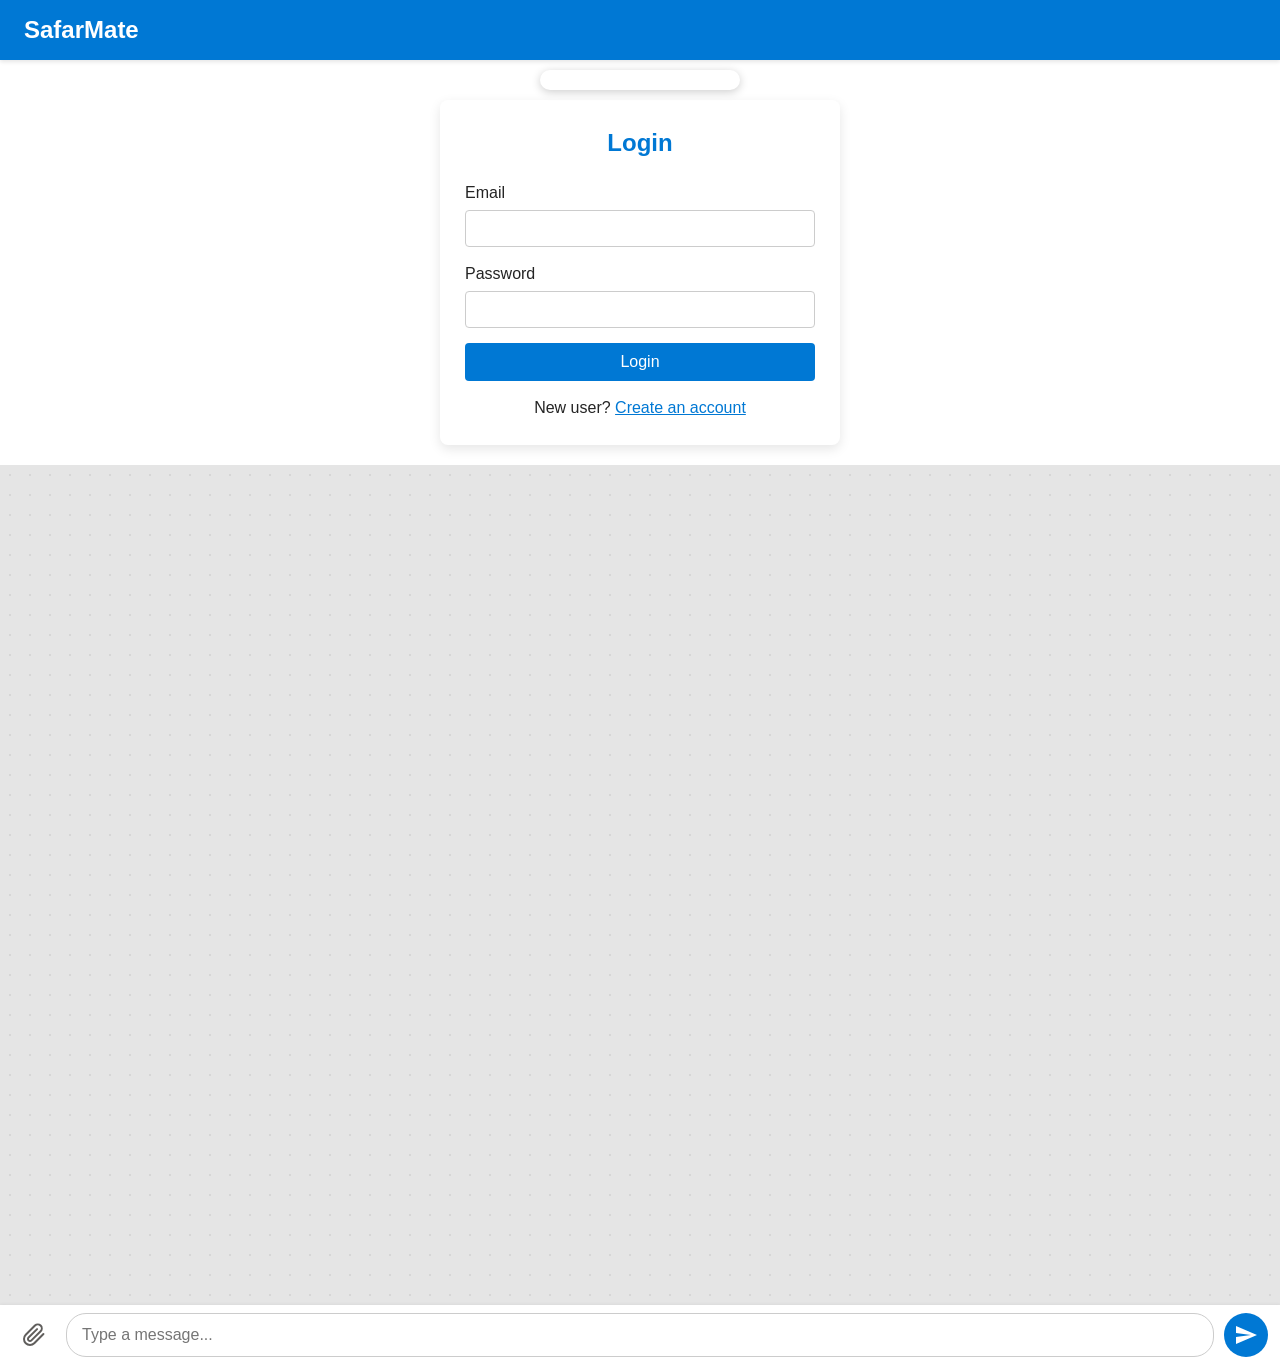
<file: app/Static/index.html>
<!DOCTYPE html>
<html lang="en">
<head>
    <meta charset="UTF-8">
    <meta name="viewport" content="width=device-width, initial-scale=1.0">
    <title>SafarMate</title>
    <link rel="stylesheet" href="style.css">
</head>
<body>

    <header>
        <h1>SafarMate</h1>
        <button id="logout-button" class="hidden" style="background:none; border:1px solid white; color:white; padding:5px 10px; border-radius:4px; cursor:pointer;">Logout</button>
    </header>

    <main>
        <div id="message-area"></div>

        <section id="login-view">
            <h2 style="text-align:center; margin-bottom:20px; color:var(--app-header-bg);">Login</h2>
            <form id="login-form">
                <div class="form-group">
                    <label for="login-email">Email</label>
                    <input type="email" id="login-email" name="username" required>
                </div>
                <div class="form-group">
                    <label for="login-password">Password</label>
                    <input type="password" id="login-password" name="password" required>
                </div>
                <button type="submit">Login</button>
            </form>
            <p style="margin-top:15px; text-align:center;">New user? <a href="#" id="show-signup-link">Create an account</a></p>
        </section>

        <section id="signup-view" class="hidden">
            <h2 style="text-align:center; margin-bottom:20px; color:var(--app-header-bg);">Sign Up</h2>
            <form id="signup-form">
                <div class="form-group">
                    <label for="signup-email">Email</label>
                    <input type="email" id="signup-email" required>
                </div>
                <div class="form-group">
                    <label for="signup-password">Password</label>
                    <input type="password" id="signup-password" required>
                </div>
                <button type="submit">Create Account</button>
            </form>
            <p style="margin-top:15px; text-align:center;">Already have an account? <a href="#" id="show-login-link">Login</a></p>
        </section>

        <section id="dashboard-view" class="hidden">
            <div class="chat-background-wrapper">
                <div id="posts-container">
                </div>
            </div>

            <footer id="input-area">
                <form id="create-post-form">
                    <input type="file" id="file-input" style="display: none;" accept="image/*,video/*">
                    
                    <label for="file-input" class="file-upload-label" title="Attach Image/Video" style="cursor: pointer; display: flex; align-items: center; justify-content: center;">
                        <svg viewBox="0 0 24 24" width="24" height="24" stroke="currentColor" stroke-width="2" fill="none" stroke-linecap="round" stroke-linejoin="round">
                            <path d="M21.44 11.05l-9.19 9.19a6 6 0 0 1-8.49-8.49l9.19-9.19a4 4 0 0 1 5.66 5.66l-9.2 9.19a2 2 0 0 1-2.83-2.83l8.49-8.48"></path>
                        </svg>
                    </label>

                    <textarea id="post-content" rows="1" placeholder="Type a message..."></textarea>
                    
                    <button type="submit" title="Send">
                        <svg viewBox="0 0 24 24" width="24" height="24" fill="currentColor">
                            <path d="M2.01 21L23 12 2.01 3 2 10l15 2-15 2 .01 7z"></path>
                        </svg>
                    </button>
                </form>
            </footer>
        </section>
    </main>

    <script src="app.js"></script>
</body>
</html>
</file>
<file: app/Static/style.css>
/* --- Blue & White Theme --- */

:root {
    --app-header-bg: #0078D4;       /* Strong Blue */
    --app-accent: #005A9E;          /* Darker Blue */
    --app-background: #E5E5E5;      /* Neutral Gray/White background */
    --app-my-bubble: #D1E8FF;       /* Light Blue for my posts */
    --app-other-bubble: #FFFFFF;    /* White for others */
    --app-text-primary: #242424;
    --app-text-secondary: #605e5c;
    --app-form-bg: #F3F2F1;
    --app-delete-red: #d13438;
}

/* Basic Reset & Font */
* {
    box-sizing: border-box;
    margin: 0;
    padding: 0;
}

body {
    font-family: "Segoe UI", Roboto, Helvetica, Arial, sans-serif;
    color: var(--app-text-primary);
    line-height: 1.5;
    overflow: hidden; 
}

/* Header */
header {
    background: var(--app-header-bg);
    padding: 1rem 1.5rem;
    display: flex;
    justify-content: space-between;
    align-items: center;
    color: white;
    position: fixed;
    top: 0;
    left: 0;
    right: 0;
    z-index: 1000;
    box-shadow: 0 2px 4px rgba(0, 0, 0, 0.1);
    height: 60px;
}

header h1 {
    color: white;
    font-size: 1.5rem;
}

.hidden {
    display: none;
}

/* --- Login/Signup Cards --- */
main {
    padding: 0;
    margin: 0;
}

section#login-view,
section#signup-view {
    background: white;
    border-radius: 8px;
    padding: 25px;
    box-shadow: 0 4px 12px rgba(0, 0, 0, 0.1);
    max-width: 400px;
    margin: 100px auto 20px auto;
}

/* --- Fullscreen Chat Layout --- */
section#dashboard-view {
    padding: 0;
    margin: 0;
    background: none;
    box-shadow: none;
    border: none;
    border-radius: 0;
    display: flex;
    flex-direction: column;
    height: 100vh;
    width: 100vw;
}

.chat-background-wrapper {
    flex-grow: 1;
    background-color: var(--app-background);
    /* Subtle geometric pattern or just solid color */
    background-image: radial-gradient(#d6d6d6 1px, transparent 1px);
    background-size: 20px 20px;
    overflow-y: auto;
    padding-top: 70px;
    padding-bottom: 70px;
}

#posts-container {
    display: flex;
    flex-direction: column;
    gap: 12px;
    padding: 0 10px;
}

/* --- Input Footer --- */
#input-area {
    flex-shrink: 0;
    background: white;
    padding: 8px 12px;
    box-shadow: 0 -1px 3px rgba(0,0,0,0.05);
}

#create-post-form {
    display: flex;
    align-items: flex-end; 
    gap: 10px;
}

/* File Input Styles */
.file-upload-label {
    cursor: pointer;
    color: var(--app-text-secondary);
    padding: 10px;
    display: flex;
    align-items: center;
    justify-content: center;
    transition: color 0.2s;
}

.file-upload-label:hover {
    color: var(--app-accent);
}

#post-content {
    flex-grow: 1;
    border: 1px solid #ccc;
    border-radius: 20px;
    padding: 10px 15px;
    font-size: 1rem;
    line-height: 1.4;
    resize: none; 
    max-height: 120px; 
    overflow-y: auto;
    font-family: inherit;
}

#create-post-form button[type="submit"] {
    flex-shrink: 0;
    background: var(--app-header-bg);
    color: white;
    border: none;
    border-radius: 50%;
    width: 44px;
    height: 44px;
    padding: 0;
    cursor: pointer;
    display: flex;
    align-items: center;
    justify-content: center;
    transition: background-color 0.2s;
}
#create-post-form button[type="submit"]:hover {
    background: var(--app-accent);
}

/* --- Post/Bubble Styling --- */
.post-card {
    width: fit-content;
    max-width: 75%;
    border: none;
    box-shadow: 0 1px 2px rgba(0, 0, 0, 0.1);
    border-radius: 12px;
    padding: 8px 12px;
    display: flex;
    flex-direction: column;
    position: relative;
}

.my-post {
    background-color: var(--app-my-bubble);
    align-self: flex-end;
    border-bottom-right-radius: 2px;
}

.other-post {
    background-color: var(--app-other-bubble);
    align-self: flex-start;
    border-bottom-left-radius: 2px;
}

.post-author {
    font-weight: bold;
    color: var(--app-accent); /* Blue for names */
    font-size: 0.85rem;
    margin-bottom: 4px;
}

.my-post .post-author {
    display: none;
}

.post-content-body {
    font-size: 1rem;
    word-wrap: break-word;
}

/* Media inside posts */
.post-media {
    margin-top: 5px;
    margin-bottom: 5px;
    max-width: 100%;
    border-radius: 8px;
    display: block;
    max-height: 300px;
    object-fit: cover;
}

.post-bubble-footer {
    display: flex;
    justify-content: space-between;
    align-items: center;
    margin-top: 5px;
}

.post-actions {
    display: flex;
    align-items: center;
    gap: 8px;
}

.post-timestamp {
    font-size: 0.7rem;
    color: var(--app-text-secondary);
    margin-left: 10px;
    align-self: flex-end;
}

.post-actions button {
    background: transparent;
    border: none;
    padding: 2px;
    font-size: 1.1rem;
    cursor: pointer;
    color: var(--app-text-secondary);
}

.post-actions .votes {
    font-weight: bold;
    font-size: 0.85rem;
    color: var(--app-text-primary);
}

.post-actions .delete-btn {
    font-size: 0.9rem;
    color: var(--app-delete-red);
}

/* Login Inputs */
.form-group {
    display: flex;
    flex-direction: column;
    gap: 5px;
    margin-bottom: 15px;
}

input[type="text"],
input[type="email"],
input[type="password"] {
    width: 100%;
    padding: 10px;
    border: 1px solid #ccc;
    border-radius: 4px;
}

section#login-view button,
section#signup-view button {
    background-color: var(--app-header-bg);
    color: white;
    padding: 10px;
    border: none;
    border-radius: 4px;
    font-size: 1rem;
    width: 100%;
    cursor: pointer;
}

a {
    color: var(--app-header-bg);
}

/* Message Toast */
#message-area {
    padding: 10px;
    text-align: center;
    font-weight: bold;
    position: fixed;
    top: 70px;
    left: 50%;
    transform: translateX(-50%);
    z-index: 2000;
    border-radius: 20px;
    box-shadow: 0 2px 10px rgba(0,0,0,0.2);
    min-width: 200px;
}
.message-error { background: #fde7e9; color: #d13438; border: 1px solid #d13438; }
.message-success { background: #dff6dd; color: #107c10; border: 1px solid #107c10; }
</file>
